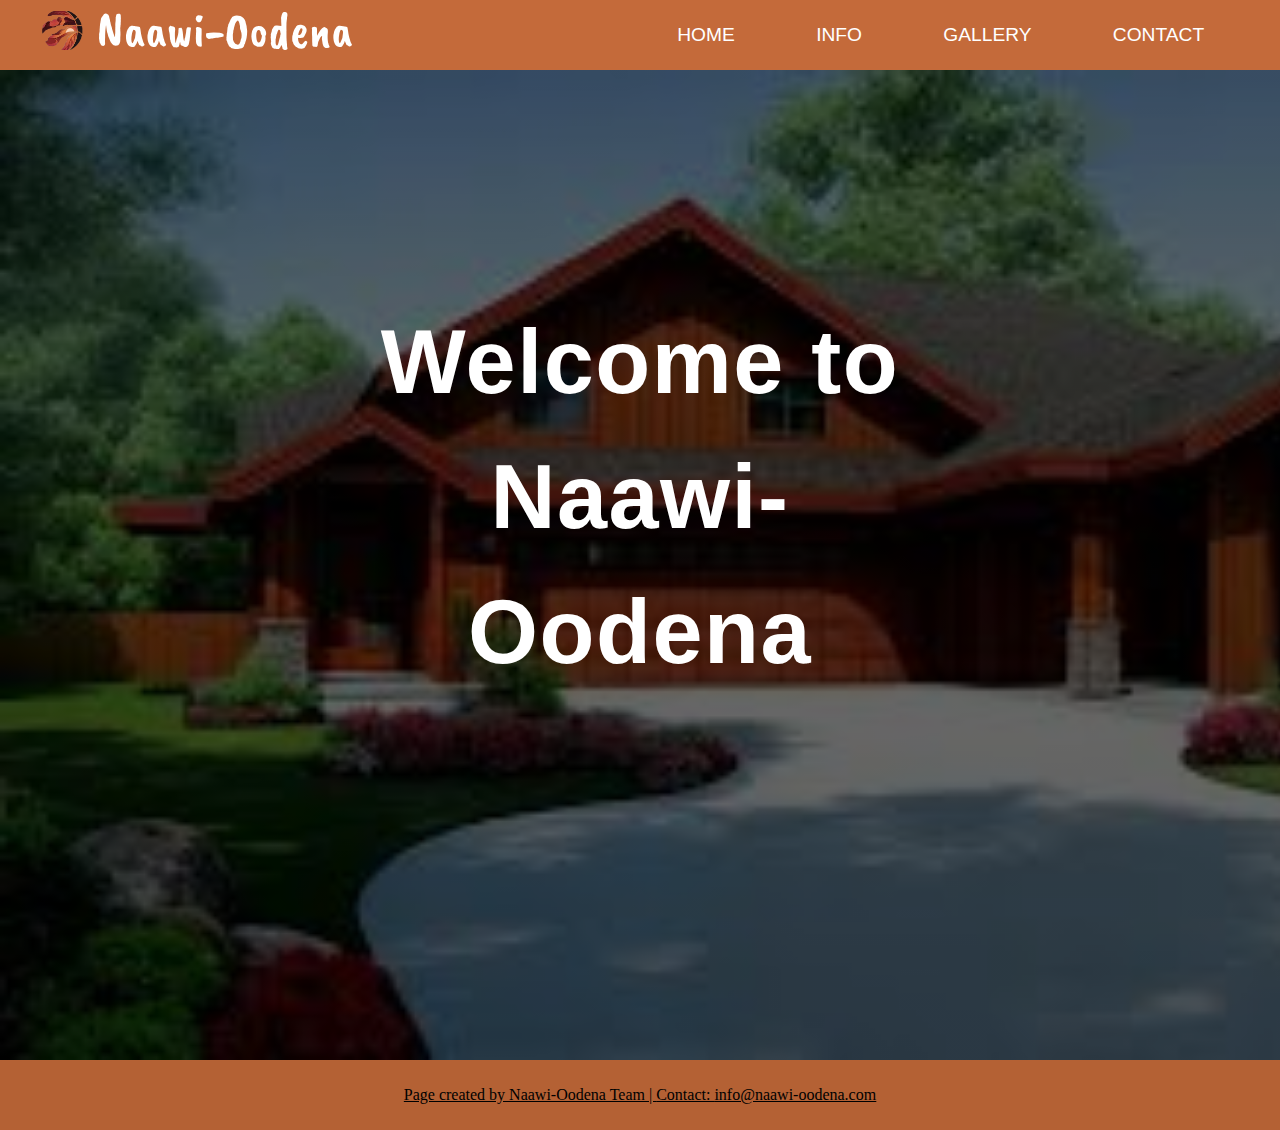
<file: index.html>
<!DOCTYPE html> <!-- Declares the document type and version of HTML -->
<html lang="en"> <!-- Root element, sets language to English -->
    <head> <!-- Head section containing meta and link tags -->
        <!-- Character encoding -->
        <meta charset="UTF-8"> <!-- Sets character encoding to UTF-8 -->
        <!-- Responsive viewport -->
        <meta name="viewport" content="width=device-width, initial-scale=1.0"> <!-- Ensures responsive design on all devices -->
        <!-- External stylesheet -->
        <link rel="stylesheet" href="style.css"> <!-- Links to external CSS file -->
        <!-- Page title -->
        <title>Home</title> <!-- Sets the page title -->
        <!-- Favicon -->
        <link rel="icon" href="logo.png" type="image/icon"> <!-- Sets the favicon for the page -->
        <!-- Inline styles -->
        <style>
            /* Navigation bar styling */
            nav {
                margin-bottom: 0px; /* Removes bottom margin from nav */
            }
            /* Main background styling */
            div {
                min-height: 110vh; /* Sets minimum height to 110% of viewport height */
                background-image:linear-gradient(rgba(0,0,0,0.60),rgba(0,0,0,0.60)) ,url("home.jpg"); /* Sets background image */
                background-size: cover; /* Ensures background covers the div */
                margin-top: 0px; /* Removes top margin */
            }
            /* Article heading styling */
            .article {
                width: 50%; /* Sets width to 50% */
                margin: auto; /* Centers horizontally */
                text-align: center; /* Centers text */
                transform: translateY(25vh); /* Moves down by 25% of viewport height */
                color: white; /* Sets text color to white */
                font-size: 90px; /* Sets font size */
                letter-spacing: 1.5px; /* Adds space between letters */
                font-weight: 600; /* Makes text bold */
                margin-bottom: 25px; /* Adds space below */
                line-height: 1.5; /* Sets line height */
            }
        </style>
    </head>
    <body> <!-- Body section containing visible content -->
        <!-- Navigation bar -->
        <nav>
            <h1>
                <!-- Logo images -->
                <img src="logo.png" alt="" style="width: 10%; height: 10%;"> <!-- First logo image -->
                <img src="default-monochrome-white.svg" alt="My website logo" style="width: 50%;"> <!-- Second logo image -->
            </h1>
            <ul>
                <!-- Navigation links -->
                <li><a href="index.html">HOME</a></li> <!-- Home link -->
                <li><a href="naawi.html">Info</a></li> <!-- Info link -->
                <li><a href="gallery.html">Gallery</a></li> <!-- Gallery link -->
                <li><a href="contact.html">Contact</a></li> <!-- Contact link -->
            </ul>
        </nav>
        <!-- Main content section with background image -->
        <div class="">
            <!-- Welcome heading -->
            <h1 class="article">Welcome to Naawi-Oodena</h1> <!-- Main welcome message -->
        </div>
        <!-- Footer section -->
        <footer>
            <p>
                Page created by Naawi-Oodena Team | <!-- Footer text -->
                Contact: <a href="mailto:info@naawi-oodena.com">info@naawi-oodena.com</a> <!-- Contact email link -->
            </p>
        </footer>
    </body>
</html>
</file>
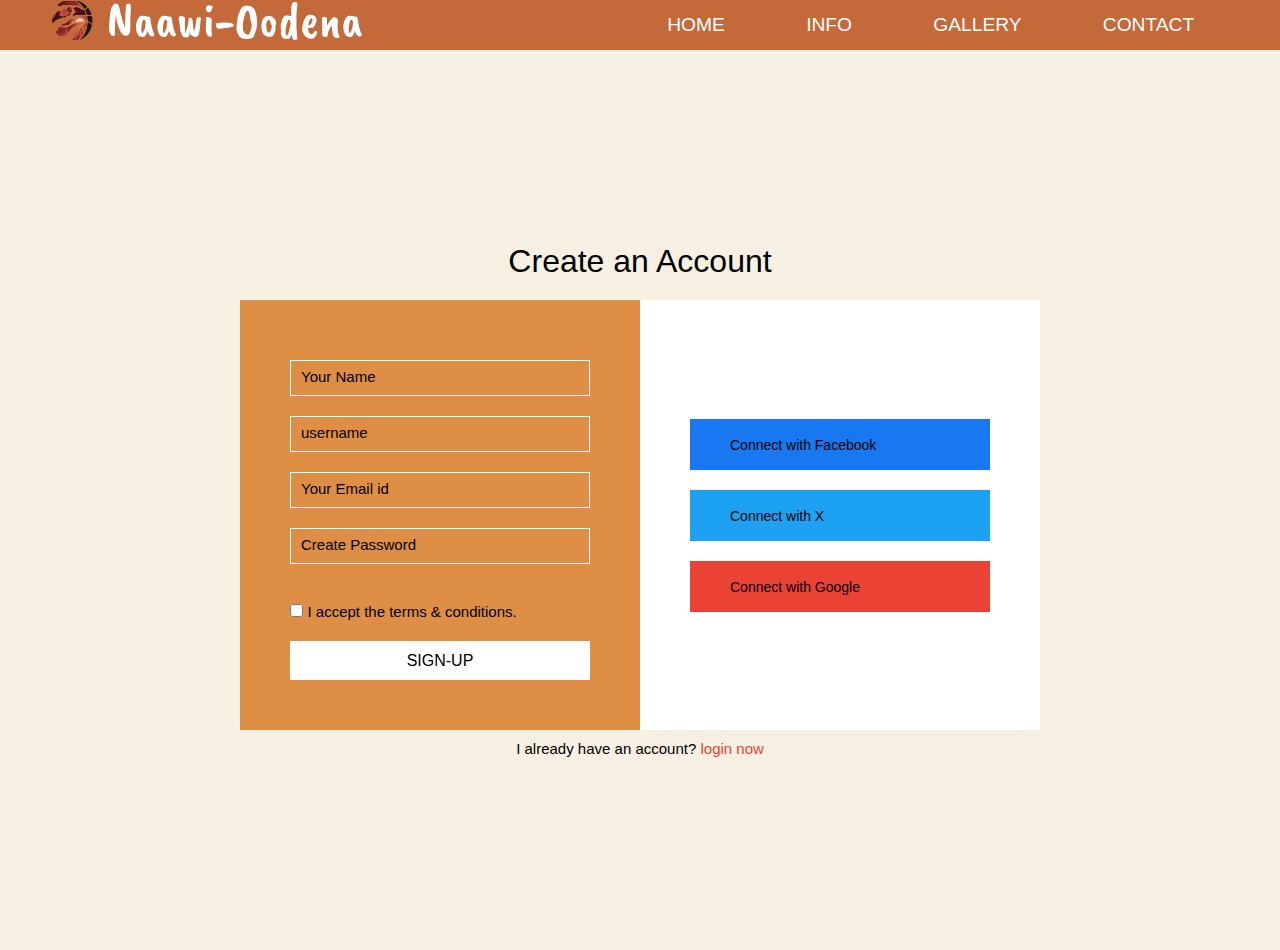
<file: contact.html>
<!DOCTYPE html> <!-- Declares the document type and version of HTML -->
<html lang="en"> <!-- Root element with language set to English -->
    <head>
        <meta charset="UTF-8"> <!-- Sets character encoding -->
        <meta name="viewport" content="width=device-width, initial-scale=1.0"> <!-- Responsive design for mobile -->
        <title>Contact Us</title> <!-- Title shown in browser tab -->
        <!-- Favicon -->
        <link rel="icon" href="logo.png" type="image/icon"> <!-- Sets the favicon for the page -->
        <link rel="stylesheet" href="style.css"> <!-- External CSS file -->
        <style>
            /* Reset default browser styles and set box-sizing */
            *{
                margin: 0;
                padding: 0;
                box-sizing: border-box;
            }
            /* Prevent scrolling on body */
            body{
                overflow: hidden;
            }
            /* Main container styling */
            .hero{
                width: 100%;
                min-height: 100vh;
                background-color: #F5F0E1; /* light warm cream */
                display: flex;
                align-items: center;
                justify-content: center;
                flex-direction: column;
            }
            /* Heading style */
            .hero h1{
                color: black;
                font-weight: 500;
                margin-bottom: 20px;
            }
            /* Signup box container */
            .signup-box{
                display: flex;
                align-items: center;
                flex-wrap: wrap;
                width: 90%;
                max-width: 800px;
                background: #fff;
            }
            /* Left side of signup box (form) */
            .left-box{
                padding: 50px;
                background: rgba(212, 108, 10, 0.76); /* orange overlay */
                flex-basis: 50%;
                flex-grow: 1;
                color: black;
            }
            /* Right side of signup box (social links) */
            .right-box{
                padding: 50px;
                flex-basis: 50%;
                flex-grow: 1;
            }
            /* Input fields styling */
            .input-box{
                width: 100%;
                padding: 10px;
                margin: 10px 0;
                border: 1px solid #fff;
                outline: none;
                color: black;
                font-size: 12px;
                background: transparent;
            }
            /* Placeholder text styling */
            ::placeholder{
                color: black;
                font-size: 15px;
            }
            /* Checkbox margin */
            input[type=checkbox]{
                margin-top: 30px;
            }
            /* Label styling in left box */
            .left-box label{
                font-size: 15px;
            }
            /* Signup button styling */
            .left-box button{
                width: 100%;
                background: #fff;
                padding: 10px;
                border: 0;
                outline: none;
                font-size: 16px;
                margin-top: 20px;
                cursor: pointer;
                transition: background 0.5s;
                display: flex;
                align-items: center;
                justify-content: center;
            }
            /* Button hover effect */
            .left-box button:hover{
                font-weight: 500;
                background: black;
                color: white;
            }
            /* Arrow span inside button, hidden by default */
            .left-box button span{
                display: inline-block;
                width: 0px;
                overflow: hidden;
                transition: width 0.5s;
            }
            /* Show arrow on hover */
            .left-box button:hover span{
                width: 30px;
            }
            /* Social link styling */
            .right-box a{
                display: block;
                width: 100%;
                margin: 20px 0;
                min-width: 250px;
                color: black;
                font-size: 14px;
                padding: 15px 30px;
                text-decoration: none;
            }
            /* Social icon styling */
            .right-box a i{
                font-size: 18px;
                margin-right: 10px;
            }
            /* Facebook link background */
            .fb-link{
                background: #1778f2;
            }
            /* Twitter/X link background */
            .tw-link{
                background: #1da1f2;
            }
            /* Google link background */
            .g-link{
                background: #ea4335;
            }
            /* Login message styling */
            .login-msg{
                color: black;
                margin-top: 10px;
                font-size: 15px;
            }
            /* Login link styling */
            .login-msg a{
                color: #ea4335;
                text-decoration: none;
            }
            /* Login link hover effect */
            .login-msg a:hover{
                text-decoration: underline;
            }
        </style>
    </head>
    <body>
    <nav>
        <!-- Logo images in navigation bar -->
        <h1>
            <img src="logo.png" alt="" style="width: 10%; height: 10%;">
            <img src="default-monochrome-white.svg" alt="My website logo" style="width: 50%;">
        </h1>
        <!-- Navigation links -->
        <ul>
            <li><a href="index.html">HOME</a></li>
            <li><a href="naawi.html">Info</a></li>
            <li><a href="gallery.html">Gallery</a></li>
            <li><a href="contact.html">Contact</a></li>
        </ul>
    </nav>
        <div class="hero">
            <!-- Main heading -->
            <h1>Create an Account</h1>
            <!-- Signup box with form and social links -->
            <div class="signup-box">
                <!-- Left: Signup form -->
                <div class="left-box">
                    <form>
                        <!-- Name input -->
                        <input type="text" placeholder="Your Name" required class="input-box">
                        <!-- Username input -->
                        <input type="text" placeholder="username" required class="input-box">
                        <!-- Email input -->
                        <input type="email" placeholder="Your Email id" required class="input-box">
                        <!-- Password input -->
                        <input type="password" placeholder="Create Password" required class="input-box">
                        <!-- Terms and conditions checkbox -->
                        <input type="checkbox" id="terms">
                        <label for="terms">I accept the terms & conditions.</label>
                        <!-- Signup button with arrow -->
                        <button type="submit">SIGN-UP <span>&#x27f6</span></button>
                    </form>
                </div>
                <!-- Right: Social media signup links -->
                <div class="right-box">
                    <a href="" class="fb-link"><i class="fa-brands fa-facebook"></i>Connect with Facebook</a>
                    <a href="" class="tw-link"><i class="fa-brands fa-square-x-twitter"></i>Connect with X</a>
                    <a href="" class="g-link"><i class="fa-brands fa-google"></i>Connect with Google</a>
                </div>
            </div>
            <!-- Login message for existing users -->
            <p class="login-msg">I already have an account? <a href="">login now</a></p>
        </div>
    </body>
</html>
</file>
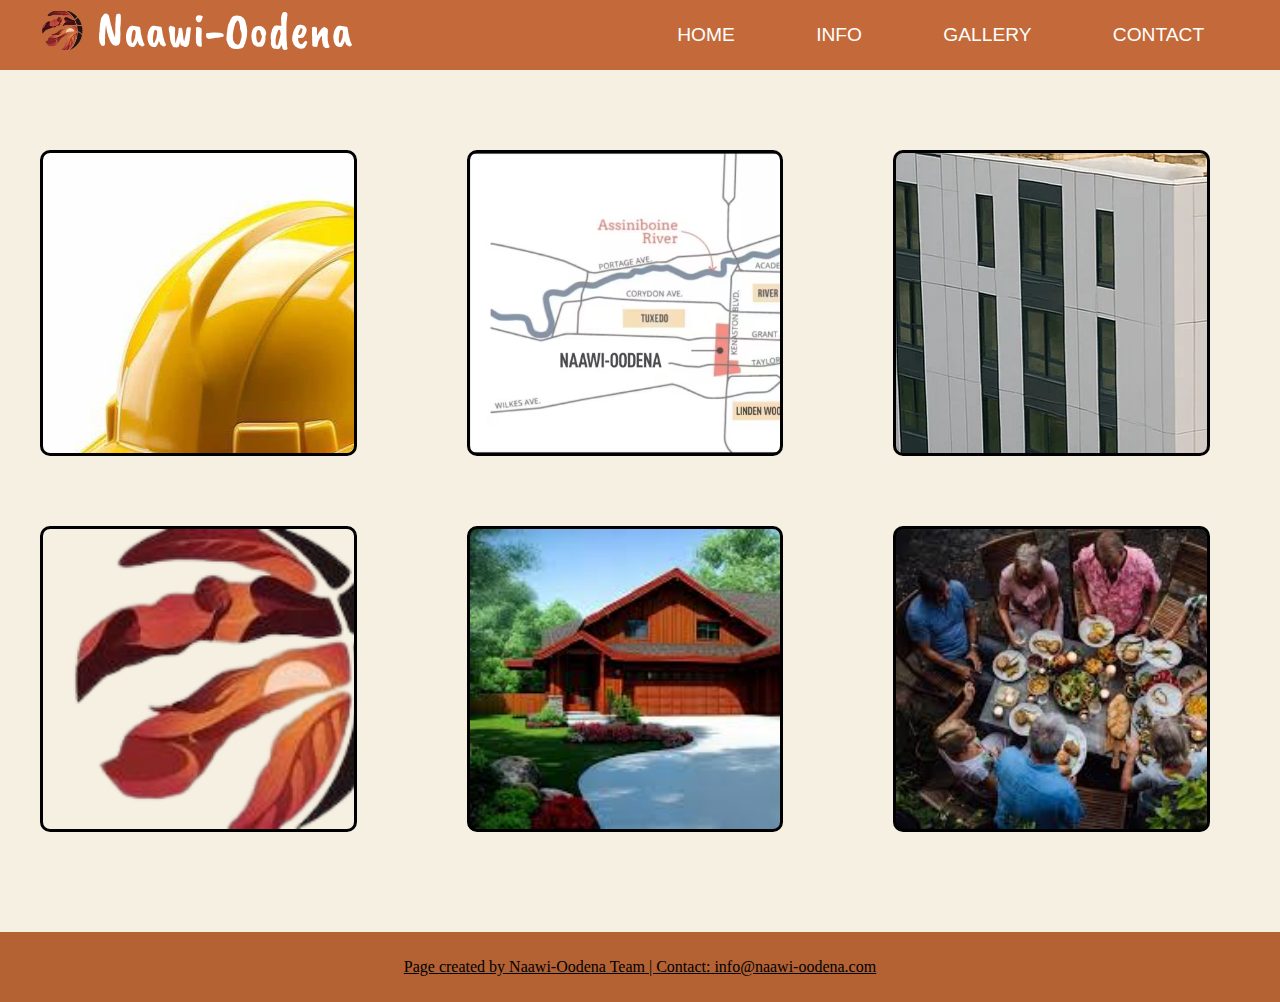
<file: gallery.html>
<!DOCTYPE html> <!-- Document type declaration -->
<html lang="en"> <!-- Start of HTML document with language set to English -->
    <head> <!-- Head section starts -->
        <meta charset="UTF-8"> <!-- Character encoding -->
        <meta name="viewport" content="width=device-width, initial-scale=1.0"> <!-- Responsive design meta -->
        <link rel="stylesheet" href="style.css"> <!-- External CSS file -->
        <title>Gallery</title> <!-- Page title -->
        <!-- Favicon -->
        <link rel="icon" href="logo.png" type="image/icon"> <!-- Sets the favicon for the page -->
        <style>
            /* Card A styles */
            /* Card A styles */
            .a {
                position: relative; /* For absolute children */
                width: 400px;
                height: 300px;
                background-image: url(home.jpg); /* Background image */
                background-repeat: no-repeat;
                background-size: cover;
                transition: all 0.6s cubic-bezier(0.23, 1, 0.320, 1); /* Smooth transition */
                margin-left: 40px;
                margin-right: 70px;
                margin-bottom: 70px;
                border: solid;
                border-radius: 10px;
            }
            .a__content {
                position: absolute; /* Center content */
                top: 50%;
                left: 50%;
                transform: translate(-50%, -50%) rotate(-45deg); /* Initial rotation */
                width: 100%;
                height: 100%;
                padding: 20px;
                box-sizing: border-box;
                background-color: #fff;
                opacity: 0; /* Hidden by default */
                transition: all 0.6s cubic-bezier(0.23, 1, 0.320, 1); /* Smooth transition */
            }
            .a:hover .a__content {
                transform: translate(-50%, -50%) rotate(0deg); /* Rotate to normal on hover */
                opacity: 1; /* Show content on hover */
            }
            .a__title {
                margin: 0;
                font-size: 24px;
                color: #333;
                font-weight: 700;
            }
            .a__description {
                margin: 10px 0 0;
                font-size: 14px;
                color: #777;
                line-height: 1.4;
            }
            .a:hover {
                transform: rotate(-3deg) scale(1.1); /* Card tilt and scale on hover */
                box-shadow: 0 10px 20px rgba(0, 0, 0, 0.2); /* Shadow effect */
            }
            /* Card B styles */
            .b {
                position: relative; /* For absolute children */
                width: 400px;
                height: 300px;
                background-image: url(download\ \(2\).jpg); /* Background image */
                background-repeat: no-repeat;
                background-size: cover;
                transition: all 0.6s cubic-bezier(0.23, 1, 0.320, 1); /* Smooth transition */
                margin-left: 40px;
                margin-right: 70px;
                margin-bottom: 70px;
                border: solid;
                border-radius: 10px;
            }
            .b__content {
                position: absolute; /* Center content */
                top: 50%;
                left: 50%;
                transform: translate(-50%, -50%) rotate(-45deg); /* Initial rotation */
                width: 100%;
                height: 100%;
                padding: 20px;
                box-sizing: border-box;
                background-color: #fff;
                opacity: 0; /* Hidden by default */
                transition: all 0.6s cubic-bezier(0.23, 1, 0.320, 1); /* Smooth transition */
            }
            .b:hover .b__content {
                transform: translate(-50%, -50%) rotate(0deg); /* Rotate to normal on hover */
                opacity: 1; /* Show content on hover */
            }
            .b__title {
                margin: 0;
                font-size: 24px;
                color: #333;
                font-weight: 700;
            }
            .b__description {
                margin: 10px 0 0;
                font-size: 14px;
                color: #777;
                line-height: 1.4;
            }
            .b:hover {
                transform: rotate(-3deg) scale(1.1); /* Card tilt and scale on hover */
                box-shadow: 0 10px 20px rgba(0, 0, 0, 0.2); /* Shadow effect */
            }
            /* Card C styles */
            .c {
                position: relative; /* For absolute children */
                width: 400px;
                height: 300px;
                background-image: url(logo.png); /* Background image */
                background-repeat: no-repeat;
                background-size: cover;
                transition: all 0.6s cubic-bezier(0.23, 1, 0.320, 1); /* Smooth transition */
                margin-left: 40px;
                margin-right: 70px;
                margin-bottom: 70px;
                border: solid;
                border-radius: 10px;
            }
            .c__content {
                position: absolute; /* Center content */
                top: 50%;
                left: 50%;
                transform: translate(-50%, -50%) rotate(-45deg); /* Initial rotation */
                width: 100%;
                height: 100%;
                padding: 20px;
                box-sizing: border-box;
                background-color: #fff;
                opacity: 0; /* Hidden by default */
                transition: all 0.6s cubic-bezier(0.23, 1, 0.320, 1); /* Smooth transition */
            }
            .c:hover .c__content {
                transform: translate(-50%, -50%) rotate(0deg); /* Rotate to normal on hover */
                opacity: 1; /* Show content on hover */
            }
            .c__title {
                margin: 0;
                font-size: 24px;
                color: #333;
                font-weight: 700;
            }
            .c__description {
                margin: 10px 0 0;
                font-size: 14px;
                color: #777;
                line-height: 1.4;
            }
            .c:hover {
                transform: rotate(-3deg) scale(1.1); /* Card tilt and scale on hover */
                box-shadow: 0 10px 20px rgba(0, 0, 0, 0.2); /* Shadow effect */
            }
            /* Card CA styles */
            .ca {
                position: relative; /* For absolute children */
                width: 400px;
                height: 300px;
                background-image: url(assets_task_01jvr87ysqeyja5r6ehd75a2rs_1747791991_img_0.webp); /* Background image */
                transition: all 0.6s cubic-bezier(0.23, 1, 0.320, 1); /* Smooth transition */
                margin-left: 40px;
                margin-right: 70px;
                margin-bottom: 70px;
                border: solid;
                border-radius: 10px;
            }
            .ca__content {
                position: absolute; /* Center content */
                top: 50%;
                left: 50%;
                transform: translate(-50%, -50%) rotate(-45deg); /* Initial rotation */
                width: 100%;
                height: 100%;
                padding: 20px;
                box-sizing: border-box;
                background-color: #fff;
                opacity: 0; /* Hidden by default */
                transition: all 0.6s cubic-bezier(0.23, 1, 0.320, 1); /* Smooth transition */
            }
            .ca:hover .ca__content {
                transform: translate(-50%, -50%) rotate(0deg); /* Rotate to normal on hover */
                opacity: 1; /* Show content on hover */
            }
            .ca__title {
                margin: 0;
                font-size: 24px;
                color: #333;
                font-weight: 700;
            }
            .ca__description {
                margin: 10px 0 0;
                font-size: 14px;
                color: #777;
                line-height: 1.4;
            }
            .ca:hover {
                transform: rotate(-3deg) scale(1.1); /* Card tilt and scale on hover */
                box-shadow: 0 10px 20px rgba(0, 0, 0, 0.2); /* Shadow effect */
            }
            /* Card CAR styles */
            .car {
                position: relative; /* For absolute children */
                width: 400px;
                height: 300px;
                background-image: url( "naawi-oodena-locator-map.avif"); /* Background image */
                background-repeat: no-repeat;
                background-size: cover;
                transition: all 0.6s cubic-bezier(0.23, 1, 0.320, 1); /* Smooth transition */
                margin-left: 40px;
                margin-right: 70px;
                border: solid;
                border-radius: 10px;
            }
            .car__content {
                position: absolute; /* Center content */
                top: 50%;
                left: 50%;
                transform: translate(-50%, -50%) rotate(-45deg); /* Initial rotation */
                width: 100%;
                height: 100%;
                padding: 20px;
                box-sizing: border-box;
                background-color: #fff;
                opacity: 0; /* Hidden by default */
                transition: all 0.6s cubic-bezier(0.23, 1, 0.320, 1); /* Smooth transition */
            }
            .car:hover .car__content {
                transform: translate(-50%, -50%) rotate(0deg); /* Rotate to normal on hover */
                opacity: 1; /* Show content on hover */
            }
            .car__title {
                margin: 0;
                font-size: 24px;
                color: #333;
                font-weight: 700;
            }
            .car__description {
                margin: 10px 0 0;
                font-size: 14px;
                color: #777;
                line-height: 1.4;
            }
            .car:hover {
                transform: rotate(-3deg) scale(1.1); /* Card tilt and scale on hover */
                box-shadow: 0 10px 20px rgba(0, 0, 0, 0.2); /* Shadow effect */
            }
            /* Card CARD styles */
            .card {
                position: relative; /* For absolute children */
                width: 400px;
                height: 300px;
                background-image: url(Build.jfif); /* Background image */
                transition: all 0.6s cubic-bezier(0.23, 1, 0.320, 1); /* Smooth transition */
                margin-left: 40px;
                margin-right: 70px;
                margin-bottom: 70px;
                border: solid;
                border-radius: 10px;
            }
            .card:hover {
                transform: rotate(-3deg) scale(1.1); /* Card tilt and scale on hover */
                box-shadow: 0 10px 20px rgba(0, 0, 0, 0.2); /* Shadow effect */
            }
            .card__content {
                position: absolute; /* Center content */
                top: 50%;
                left: 50%;
                transform: translate(-50%, -50%) rotate(-45deg); /* Initial rotation */
                width: 100%;
                height: 100%;
                padding: 20px;
                box-sizing: border-box;
                background-color: #fff;
                opacity: 0; /* Hidden by default */
                transition: all 0.6s cubic-bezier(0.23, 1, 0.320, 1); /* Smooth transition */
            }
            .card:hover .card__content {
                transform: translate(-50%, -50%) rotate(0deg); /* Rotate to normal on hover */
                opacity: 1; /* Show content on hover */
            }
            .card__title {
                margin: 0;
                font-size: 24px;
                color: #333;
                font-weight: 700;
            }
            .card__description {
                margin: 10px 0 0;
                font-size: 14px;
                color: #777;
                line-height: 1.4;
            }
            nav {
                margin-bottom: 80px; /* Space below nav */
            }
            footer {
                margin-top: 30px; /* Space above footer */
            }
            .gallery {
                display: flex; /* Flexbox for gallery */
                flex-direction: row; /* Row direction */
            }
        </style>
    </head>
    <body> <!-- Body starts -->
        <nav> <!-- Navigation bar -->
            <h1>
                <img src="logo.png" alt="" style="width: 10%; height: 10%;"> <!-- Logo image -->
                <img src="default-monochrome-white.svg" alt="My website logo" style="width: 50%;"> <!-- Secondary logo -->
            </h1>
            <ul>
                <li><a href="index.html">HOME</a></li> <!-- Home link -->
                <li><a href="naawi.html">Info</a></li> <!-- Info link -->
                <li><a href="gallery.html">Gallery</a></li> <!-- Gallery link -->
                <li><a href="contact.html">Contact</a></li> <!-- Contact link -->
            </ul>
        </nav>
        <main class="gallery"> <!-- First gallery row -->
            <!-- Card 1: Workers -->
            <div class="card">
                <div class="card__content">
                    <p class="card__title">Workers</p>
                    <p class="card__description">
                        Image of the Naawi-Oodena team in action, showcasing their dedication to the community and the environment. The team collaborates on various projects, from land stewardship to organizing community events, all while fostering a spirit of unity and respect for Indigenous traditions. Their ongoing efforts highlight the importance of teamwork, cultural preservation, and sustainable development within Naawi-Oodena.
                    </p>
                </div>
            </div>
            <!-- Card 2: Plan -->
            <div class="car">
                <div class="car__content">
                    <p class="car__title">Plan</p>
                    <p class="car__description">
                        The plan for building Naawi-Oodena centers on creating a vibrant, inclusive community that honors Indigenous heritage while embracing modern sustainability practices. The development aims to provide affordable housing, community spaces, and green areas, all designed in consultation with Indigenous leaders and local residents. Emphasis is placed on environmental stewardship, cultural preservation, and fostering a sense of belonging for all who live and work in Naawi-Oodena.
                    </p>
                </div>
            </div>
            <!-- Card 3: Buildings -->
            <div class="ca">
                <div class="ca__content">
                    <p class="ca__title">Buildings</p>
                    <p class="ca__description">
                        The buildings in Naawi-Oodena are designed with a strong focus on sustainability, community, and cultural respect. Unlike typical apartment complexes, these buildings incorporate eco-friendly materials, energy-efficient systems, and green spaces that promote environmental stewardship. The architecture reflects Indigenous values, fostering a sense of belonging and connection among residents.
                    </p>
                </div>
            </div>
        </main>
        <main class="gallery"> <!-- Second gallery row -->
            <!-- Card 4: Logo -->
            <div class="c">
                <div class="c__content">
                    <p class="c__title">logo</p>
                    <p class="c__description">
                        The logo image symbolizes unity, growth, and the deep connection between people and the land. Its design incorporates elements that reflect Indigenous heritage and values, emphasizing community, respect for nature, and a shared vision for a sustainable future. The logo serves as a visual representation of Naawi-Oodena’s commitment to honoring tradition while fostering progress and inclusivity.
                    </p>
                </div>
            </div>
            <!-- Card 5: House Example -->
            <div class="a">
                <div class="a__content">
                    <p class="a__title">House Example</p>
                    <p class="a__description">
                        Our homes are built to be stronger and more resilient than typical houses, using high-quality, durable materials that withstand harsh weather and changing climates. We prioritize energy efficiency, advanced insulation, and sustainable construction methods, ensuring long-lasting comfort and lower utility costs. Each home is thoughtfully designed to reflect community values, promote safety, and provide a healthier living environment for families. This commitment to excellence makes our homes a superior choice for lasting value and peace of mind.
                    </p>
                </div>
            </div>
            <!-- Card 6: Advantages -->
            <div class="b">
                <div class="b__content">
                    <p class="b__title">Advantages</p>
                    <p class="b__description">
                        Choosing us means partnering with a team dedicated to quality, integrity, and community. We stand out from others by prioritizing sustainable building practices, deep respect for Indigenous traditions, and a genuine commitment to the well-being of our residents. Our approach combines environmental responsibility and cultural sensitivity, ensuring every project not only meets but exceeds expectations. By selecting us, you invest in a future-focused, inclusive community where every detail is crafted with care and purpose.
                    </p>
                </div>
            </div>
        </main>
        <footer> <!-- Footer section -->
            <p>
                Page created by Naawi-Oodena Team | Contact: <a href="mailto:info@naawi-oodena.com">info@naawi-oodena.com</a>
            </p>
        </footer>
    </body>
</html>
</file>
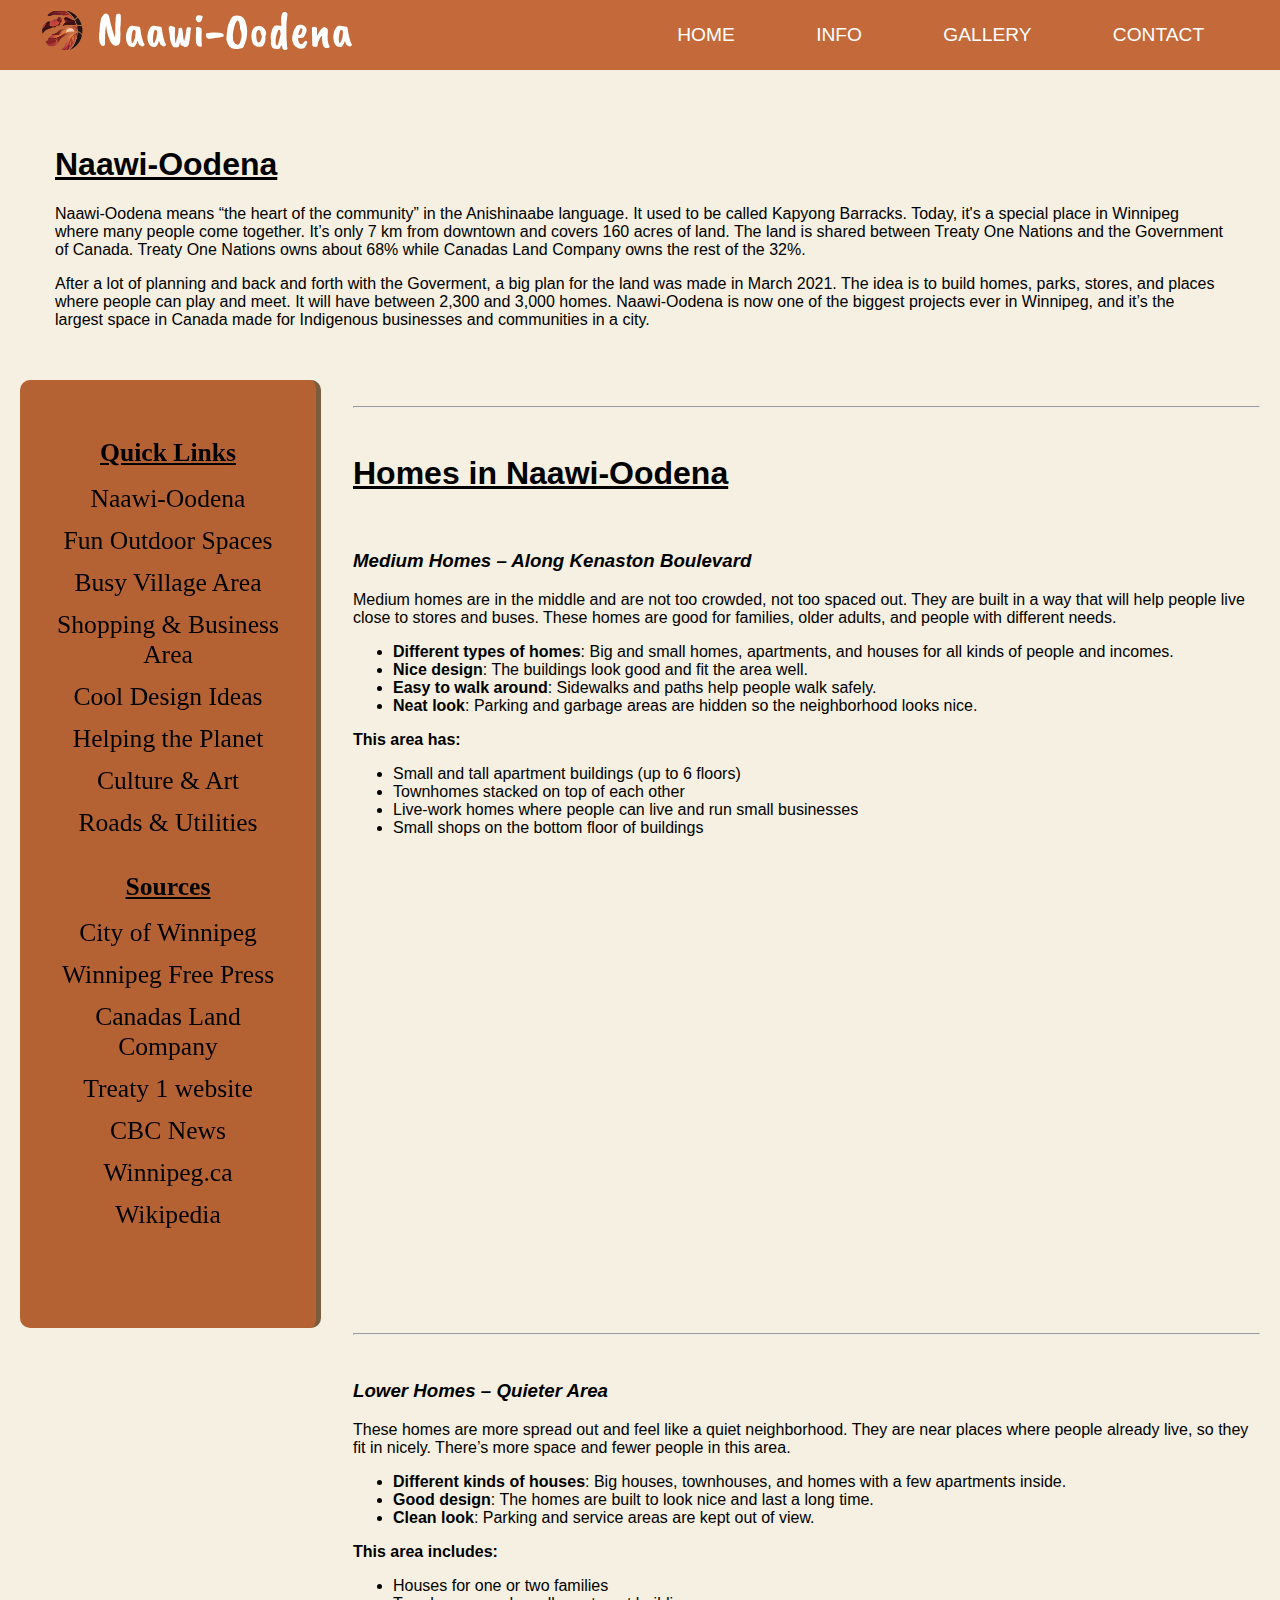
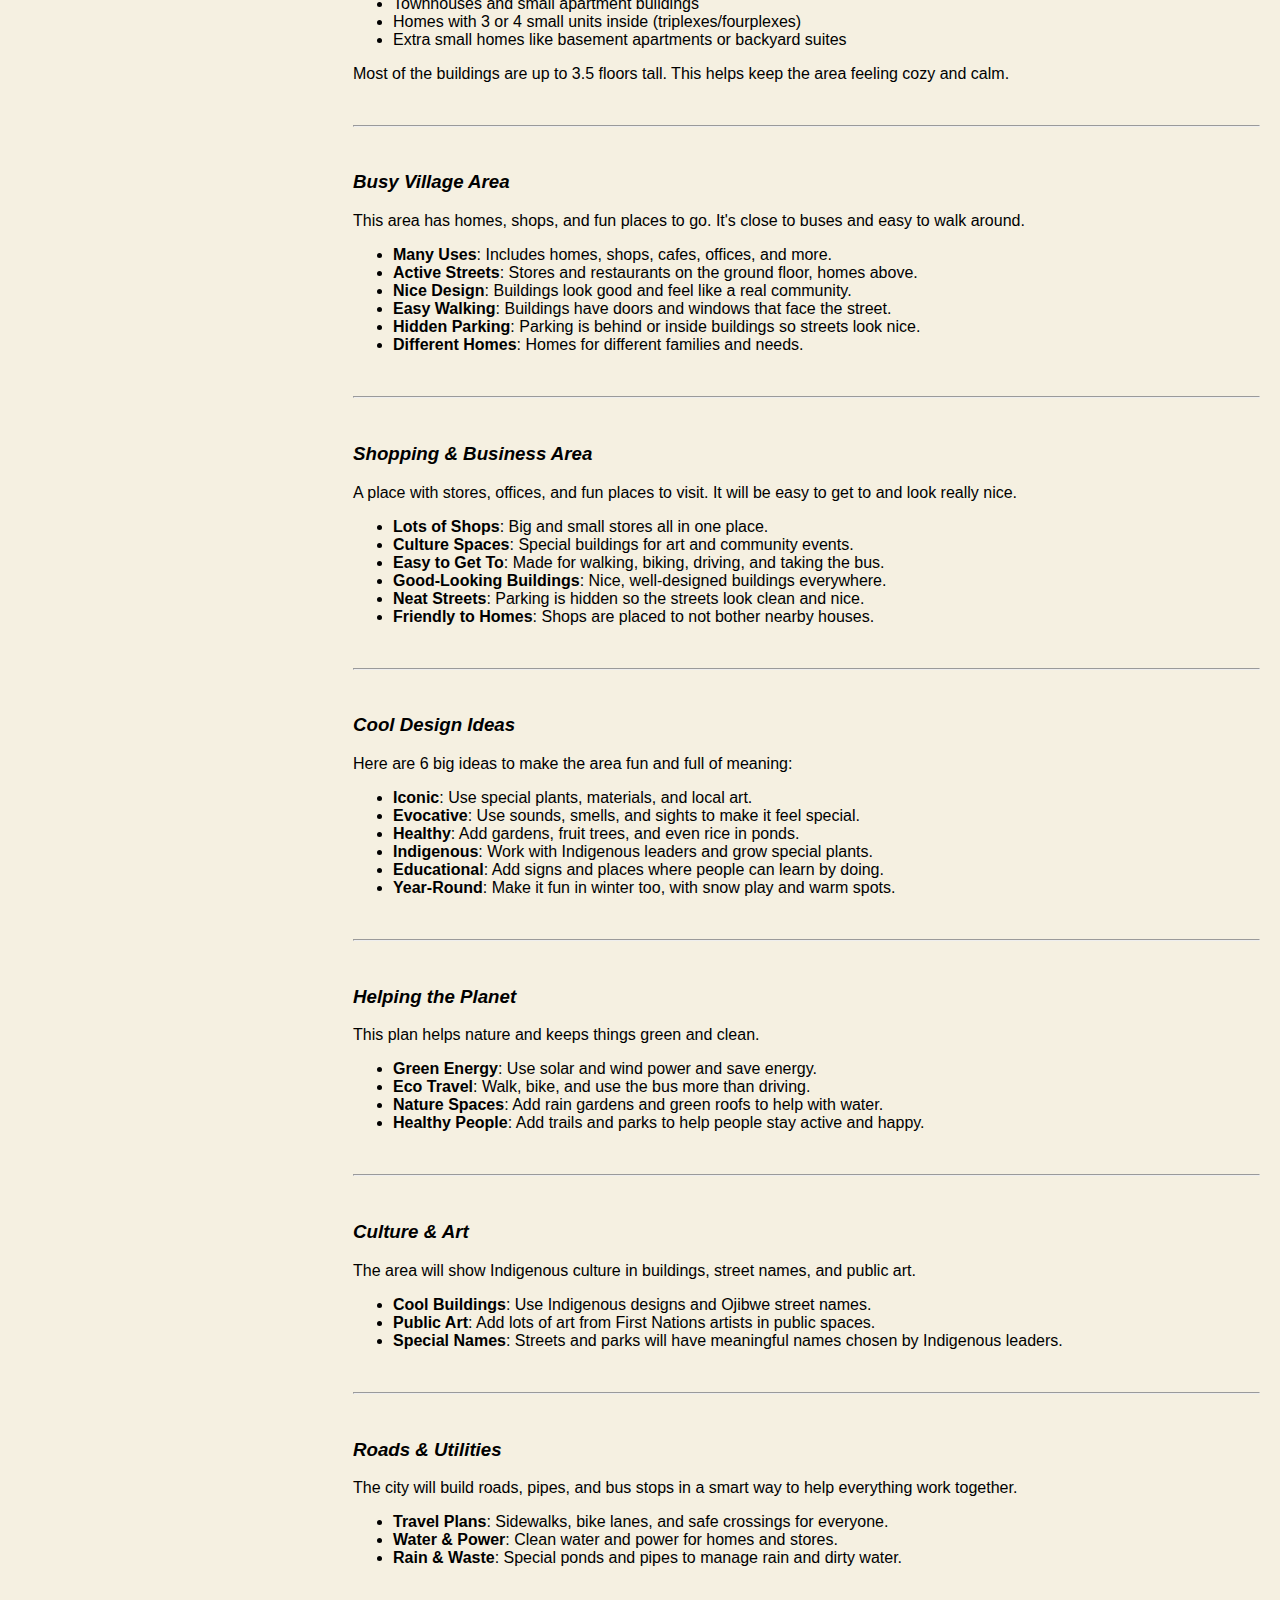
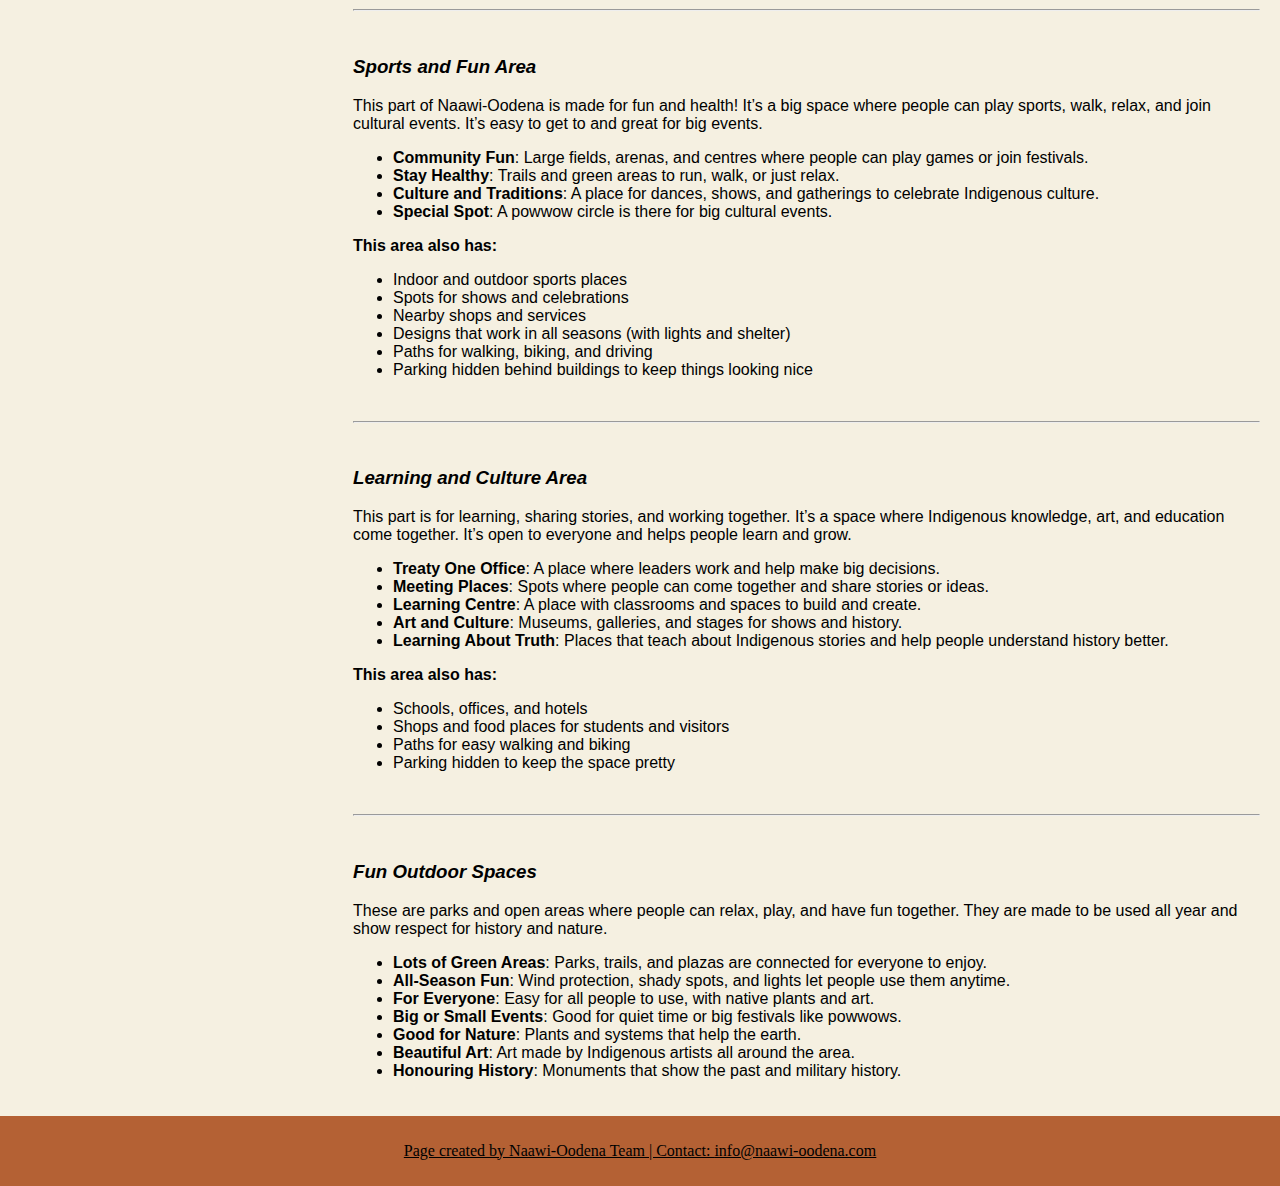
<file: naawi.html>
<!--
Color Scheme:
- #F5F0E1: Light warm cream, used as the main background color for a soft, welcoming feel.
- #b46134: Light brown, used for the sidebar background to create warmth and highlight navigation.
- #7A5C3E: Darker brown, used for the sidebar border to add contrast and definition.
- Black: Used for most text and headings for clear readability.
- White: Used for hover states on sidebar links for contrast and emphasis.

Typography:
- Main font for sidebar links and headings: Georgia, 'Times New Roman', Times, serif. This serif font gives a formal, traditional, and trustworthy appearance, suitable for cultural and community-focused content.
- Default font for other text: Inherits browser default (typically sans-serif), ensuring readability and a clean look.
- Font sizes: Headings and sidebar links use larger font sizes (1.6rem) for emphasis, while body text uses medium size for comfortable reading.
-->
<!DOCTYPE html> <!-- Declares the document type as HTML5 -->
<html lang="en"> <!-- Start of HTML document, language set to English -->
    <head> <!-- Head section: metadata and styles -->
        <meta charset="UTF-8"> <!-- Character encoding -->
        <meta name="viewport" content="width=device-width, initial-scale=1.0"> <!-- Responsive design -->
        <title>Naawi-Oodena</title> <!-- Page title -->
        <!-- Favicon -->
        <link rel="icon" href="logo.png" type="image/icon"> <!-- Sets the favicon for the page -->
        <link rel="stylesheet" href="style.css"> <!-- External CSS file -->
        <style>        
            /* === Page Wrapper === */
            .page-layout {
                padding: 20px; /* Space inside the wrapper */
                background-color: #F5F0E1; /* light warm cream */
            }

            /* === Main Info === */
            #main-info {
                display: block; /* Block display */
                font-size: medium; /* Medium font size */
                padding: 25px; /* Padding inside */
                margin: 10px; /* Margin outside */
                color: black; /* Text color */
            }

            /* === Main Container === */
            .page-layout main {
                display: flex; /* Flexbox layout */
                align-items: flex-start; /* Align items at the top */
                margin-top: 10px; /* Top margin */
            }

            /* === Sidebar === */
            .sidebar {
                background-color: #b46134; /* light brown */
                padding: 1.5rem; /* Padding inside */
                border-right: 5px solid #7A5C3E; /* Right border */
                border-radius: 10px; /* Rounded corners */
                position: sticky; /* Sticks to top on scroll */
                top: 0; /* Stick to top */
                width: 20%; /* Sidebar width */
                height: calc(100vh - 0px); /* Full viewport height */
                align-self: flex-start; /* Align at start */
                overflow-y: auto; /* Scroll if needed */
                z-index: 10; /* Layer order */
            }

            .sidebar h4 {
                font-size: 1.6rem; /* Heading size */
                color: black; /* Heading color */
                font-family: Georgia, 'Times New Roman', Times, serif; /* Font */
                text-align: center; /* Centered text */
                text-decoration: underline; /* Underline */
                margin-bottom: 1rem; /* Space below */
            }

            .sidebar ul {
                list-style: none; /* No bullets */
                padding: 0; /* No padding */
            }

            .sidebar li {
                margin-bottom: 0.75rem; /* Space between items */
            }

            .sidebar a {
                text-decoration: none; /* No underline */
                color: black; /* Link color */
                font-family: Georgia, 'Times New Roman', Times, serif; /* Font */
                font-size: 1.6rem; /* Font size */
                display: block; /* Block display */
                text-align: center; /* Centered text */
            }
            .sidebar a:hover{
                text-decoration: underline; /* Underline on hover */
                color: white; /* White on hover */
            }
            /* === Main Content Area === */
            .everything {
                flex: 1; /* Take remaining space */
                margin-left: 2rem; /* Space from sidebar */
            }
        </style>
    </head>
    <body> <!-- Start of body content -->
     <nav> <!-- Navigation bar -->
        <h1> 
            <img src="logo.png" alt="" style="width: 10%; height: 10%;"> <!-- First logo image -->
            <img src="default-monochrome-white.svg" alt="My website logo" style="width: 50%;"> <!-- Second logo image -->
        </h1>
        <ul> <!-- Navigation links -->
            <li><a href="index.html">HOME</a></li> <!-- Home link -->
            <li><a href="naawi.html">Info</a></li> <!-- Info link -->
            <li><a href="gallery.html">Gallery</a></li> <!-- Gallery link -->
            <li><a href="contact.html">Contact</a></li> <!-- Contact link -->
        </ul>
    </nav>
        <div class="page-layout"> <!-- Main page wrapper -->
            <div id="main-info"> <!-- Main info section -->
                <h1 style="color: black;">
                    <b>
                        <u>Naawi-Oodena</u> <!-- Underlined title -->
                    </b>
                </h1>
                <p>
                    <!-- Description of Naawi-Oodena -->
                    Naawi-Oodena means “the heart of the community” in the Anishinaabe language. It used to be called Kapyong Barracks. Today, it's a special place in Winnipeg where many people come together. It’s only 7 km from downtown and covers 160 acres of land. The land is shared between Treaty One Nations and the Government of Canada. Treaty One Nations owns about 68% while Canadas Land Company owns the rest of the 32%.
                </p>
                <p>
                    <!-- More info about the project -->
                    After a lot of planning and back and forth with the Goverment, a big plan for the land was made in March 2021. The idea is to build homes, parks, stores, and places where people can play and meet. It will have between 2,300 and 3,000 homes. Naawi-Oodena is now one of the biggest projects ever in Winnipeg, and it’s the largest space in Canada made for Indigenous businesses and communities in a city.
                </p>
            </div>
            <main> <!-- Main content area with sidebar and main section -->
                <aside class="sidebar"> <!-- Sidebar with quick links and sources -->
                    <h4>Quick Links</h4>
                    <ul>
                        <li><a href="https://www.google.ca/maps/place/Naawi-Oodena,+Winnipeg,+MB/@49.8541241,-97.2271292,15z/data=!3m1!4b1!4m10!1m2!2m1!1sKapyong+Barracks!3m6!1s0x52ea74eab82e68cb:0x4ffc4bf8a3a9cf2f!8m2!3d49.850994!4d-97.210493!15sChBLYXB5b25nIEJhcnJhY2tzkgELcmVzZXJ2YXRpb26qAU4QASoUIhBrYXB5b25nIGJhcnJhY2tzKAAyHhABIhpb7ss5zC1OIVbBsg4CHBrpA6ZAxATEFUj77DIUEAIiEGthcHlvbmcgYmFycmFja3PgAQA!16s%2Fg%2F11sd8qp76y?entry=ttu&g_ep=EgoyMDI1MDUxNS4wIKXMDSoJLDEwMjExNDU1SAFQAw%3D%3D" target="_blank">Naawi-Oodena</a></li> <!-- Google Maps link -->
                        <li><a href="#community-spaces">Fun Outdoor Spaces</a></li> <!-- Internal link -->
                        <li><a href="#mixed-use-village">Busy Village Area</a></li>
                        <li><a href="#commercial-mixed-use">Shopping & Business Area</a></li>
                        <li><a href="#community-design-highlights">Cool Design Ideas</a></li>
                        <li><a href="#sustainability-innovation">Helping the Planet</a></li>
                        <li><a href="#cultural-identity">Culture & Art</a></li>
                        <li><a href="#infrastructure-connectivity">Roads & Utilities</a></li>
                    </ul>
                    <h4>Sources</h4>
                    <ul>
                        <li><a href="https://www.winnipeg.ca/ppd/planning/naawi-oodena.stm">City of Winnipeg</a></li> <!-- Source links -->
                        <li><a href="https://www.winnipegfreepress.com/local/2021/03/25/naawi-oodena-development-to-be-a-first-of-its-kind-in-canada">Winnipeg Free Press</a></li>
                        <li><a href="https://www.clc-sic.ca/real-estate/naawi-oodena">Canadas Land Company</a></li>
                        <li><a href="https://treaty1.ca/naawi-oodena/">Treaty 1 website</a></li>
                        <li><a href="https://www.cbc.ca/news/canada/manitoba/naawi-oodena-repatriation-winnipeg-largest-urban-reserve-1.6691359">CBC News</a></li>
                        <li><a href="https://www.winnipeg.ca/fr/node/33410">Winnipeg.ca</a></li>
                        <li><a href="https://en.wikipedia.org/wiki/Naawi-Oodena">Wikipedia</a></li>
                </aside>
                <div class="everything"> <!-- Main content area -->
                    <section class="section-homes"> <!-- Section for homes -->
                        <br> <!-- Line break -->
                        <hr> <!-- Horizontal rule -->
                        <br>
                        <article id="home-areas"> <!-- Article about home areas -->
                            <div id="homes-title">
                                <h1>
                                    <b>
                                        <u>Homes in Naawi-Oodena</u> <!-- Underlined section title -->
                                    </b>
                                </h1>
                            </div>
                            <br>
                            <div id="medium-homes"> <!-- Medium homes info -->
                                <h3>
                                    <i>Medium Homes – Along Kenaston Boulevard</i>
                                </h3>
                                <p>
                                    <!-- Description of medium homes -->
                                    Medium homes are in the middle and are not too crowded, not too spaced out. They are built in a way that will help people live close to stores and buses. These homes are good for families, older adults, and people with different needs.
                                </p>
                                <ul>
                                    <li><b>Different types of homes</b>: Big and small homes, apartments, and houses for all kinds of people and incomes.</li>
                                    <li><b>Nice design</b>: The buildings look good and fit the area well.</li>
                                    <li><b>Easy to walk around</b>: Sidewalks and paths help people walk safely.</li>
                                    <li><b>Neat look</b>: Parking and garbage areas are hidden so the neighborhood looks nice.</li>
                                </ul>
                                <p><b>This area has:</b></p>
                                <ul>
                                    <li>Small and tall apartment buildings (up to 6 floors)</li>
                                    <li>Townhomes stacked on top of each other</li>
                                    <li>Live-work homes where people can live and run small businesses</li>
                                    <li>Small shops on the bottom floor of buildings</li>
                                </ul>
                                <iframe src="https://www.google.com/maps/embed?pb=!1m18!1m12!1m3!1d10289.516188432872!2d-97.22712918386398!3d49.854124052038536!2m3!1f0!2f0!3f0!3m2!1i1024!2i768!4f13.1!3m3!1m2!1s0x52ea74eab82e68cb%3A0x4ffc4bf8a3a9cf2f!2sNaawi-Oodena%2C%20Winnipeg%2C%20MB!5e0!3m2!1sen!2sca!4v1747794475764!5m2!1sen!2sca" width="900" height="450" style="border:0;" allowfullscreen="" loading="lazy" referrerpolicy="no-referrer-when-downgrade"></iframe> <!-- Embedded Google Map -->
                            </div>


                            <br>
                            <hr>
                            <br>
                            <div id="low-homes"> <!-- Lower homes info -->
                                <h3>
                                    <i>Lower Homes – Quieter Area</i>
                                </h3>
                                <p>
                                    <!-- Description of lower homes -->
                                    These homes are more spread out and feel like a quiet neighborhood. They are near places where people already live, so they fit in nicely. There’s more space and fewer people in this area.
                                </p>
                                <ul>
                                    <li><b>Different kinds of houses</b>: Big houses, townhouses, and homes with a few apartments inside.</li>
                                    <li><b>Good design</b>: The homes are built to look nice and last a long time.</li>
                                    <li><b>Clean look</b>: Parking and service areas are kept out of view.</li>
                                </ul>
                                <p><b>This area includes:</b></p>
                                <ul>
                                    <li>Houses for one or two families</li>
                                    <li>Townhouses and small apartment buildings</li>
                                    <li>Homes with 3 or 4 small units inside (triplexes/fourplexes)</li>
                                    <li>Extra small homes like basement apartments or backyard suites</li>
                                </ul>
                                <p>
                                    Most of the buildings are up to 3.5 floors tall. This helps keep the area feeling cozy and calm.
                                </p>
                            </div>
                        </article>
                        <br>
                        <hr>
                        <br>
                        <article id="mixed-use-village"> <!-- Busy village area -->
                            <h3>
                                <i>Busy Village Area</i>
                            </h3>
                            <p>
                                This area has homes, shops, and fun places to go. It's close to buses and easy to walk around.
                            </p>
                            <ul>
                                <li><b>Many Uses</b>: Includes homes, shops, cafes, offices, and more.</li>
                                <li><b>Active Streets</b>: Stores and restaurants on the ground floor, homes above.</li>
                                <li><b>Nice Design</b>: Buildings look good and feel like a real community.</li>
                                <li><b>Easy Walking</b>: Buildings have doors and windows that face the street.</li>
                                <li><b>Hidden Parking</b>: Parking is behind or inside buildings so streets look nice.</li>
                                <li><b>Different Homes</b>: Homes for different families and needs.</li>
                            </ul>
                        </article>
                        <br>
                        <hr>
                        <br>
                        <article id="commercial-mixed-use"> <!-- Shopping & business area -->
                            <h3>
                                <i>Shopping & Business Area</i>
                            </h3>
                            <p>
                                A place with stores, offices, and fun places to visit. It will be easy to get to and look really nice.
                            </p>
                            <ul>
                                <li><b>Lots of Shops</b>: Big and small stores all in one place.</li>
                                <li><b>Culture Spaces</b>: Special buildings for art and community events.</li>
                                <li><b>Easy to Get To</b>: Made for walking, biking, driving, and taking the bus.</li>
                                <li><b>Good-Looking Buildings</b>: Nice, well-designed buildings everywhere.</li>
                                <li><b>Neat Streets</b>: Parking is hidden so the streets look clean and nice.</li>
                                <li><b>Friendly to Homes</b>: Shops are placed to not bother nearby houses.</li>
                            </ul>
                        </article>
                        <br>
                        <hr>
                        <br>
                        <article id="community-design-highlights"> <!-- Cool design ideas -->
                            <h3>
                                <i>Cool Design Ideas</i>
                            </h3>
                            <p>
                                Here are 6 big ideas to make the area fun and full of meaning:
                            </p>
                            <ul>
                                <li><b>Iconic</b>: Use special plants, materials, and local art.</li>
                                <li><b>Evocative</b>: Use sounds, smells, and sights to make it feel special.</li>
                                <li><b>Healthy</b>: Add gardens, fruit trees, and even rice in ponds.</li>
                                <li><b>Indigenous</b>: Work with Indigenous leaders and grow special plants.</li>
                                <li><b>Educational</b>: Add signs and places where people can learn by doing.</li>
                                <li><b>Year-Round</b>: Make it fun in winter too, with snow play and warm spots.</li>
                            </ul>
                        </article>
                        <br>
                        <hr>
                        <br>
                        <article id="sustainability-innovation"> <!-- Sustainability section -->
                            <h3>
                                <i>Helping the Planet</i>
                            </h3>
                            <p>
                                This plan helps nature and keeps things green and clean.
                            </p>
                            <ul>
                                <li><b>Green Energy</b>: Use solar and wind power and save energy.</li>
                                <li><b>Eco Travel</b>: Walk, bike, and use the bus more than driving.</li>
                                <li><b>Nature Spaces</b>: Add rain gardens and green roofs to help with water.</li>
                                <li><b>Healthy People</b>: Add trails and parks to help people stay active and happy.</li>
                            </ul>
                        </article>
                        <br>
                        <hr>
                        <br>
                        <article id="cultural-identity"> <!-- Culture & art section -->
                            <h3>
                                <i>Culture & Art</i>
                            </h3>
                            <p>
                                The area will show Indigenous culture in buildings, street names, and public art.
                            </p>
                            <ul>
                                <li><b>Cool Buildings</b>: Use Indigenous designs and Ojibwe street names.</li>
                                <li><b>Public Art</b>: Add lots of art from First Nations artists in public spaces.</li>
                                <li><b>Special Names</b>: Streets and parks will have meaningful names chosen by Indigenous leaders.</li>
                            </ul>
                        </article>
                        <br>
                        <hr>
                        <br>
                        <article id="infrastructure-connectivity"> <!-- Infrastructure section -->
                            <h3>
                                <i>Roads & Utilities</i>
                            </h3>
                            <p>
                                The city will build roads, pipes, and bus stops in a smart way to help everything work together.
                            </p>
                            <ul>
                                <li><b>Travel Plans</b>: Sidewalks, bike lanes, and safe crossings for everyone.</li>
                                <li><b>Water & Power</b>: Clean water and power for homes and stores.</li>
                                <li><b>Rain & Waste</b>: Special ponds and pipes to manage rain and dirty water.</li>
                            </ul>
                        </article>
                    </section>
                    <br>
                    <hr>
                    <br>
                    <article id="fun-zone"> <!-- Sports and fun area -->
                        <h3>
                            <i>Sports and Fun Area</i>
                        </h3>
                        <p>
                            This part of Naawi-Oodena is made for fun and health! It’s a big space where people can play sports, walk, relax, and join cultural events. It’s easy to get to and great for big events.
                        </p>
                        <ul>
                            <li><b>Community Fun</b>: Large fields, arenas, and centres where people can play games or join festivals.</li>
                            <li><b>Stay Healthy</b>: Trails and green areas to run, walk, or just relax.</li>
                            <li><b>Culture and Traditions</b>: A place for dances, shows, and gatherings to celebrate Indigenous culture.</li>
                            <li><b>Special Spot</b>: A powwow circle is there for big cultural events.</li>
                        </ul>
                        <p><b>This area also has:</b></p>
                        <ul>
                            <li>Indoor and outdoor sports places</li>
                            <li>Spots for shows and celebrations</li>
                            <li>Nearby shops and services</li>
                            <li>Designs that work in all seasons (with lights and shelter)</li>
                            <li>Paths for walking, biking, and driving</li>
                            <li>Parking hidden behind buildings to keep things looking nice</li>
                        </ul>
                    </article>
                    <br>
                    <hr>
                    <br>
                    <article id="learning-space"> <!-- Learning and culture area -->
                        <h3>
                            <i>Learning and Culture Area</i>
                        </h3>
                        <p>
                            This part is for learning, sharing stories, and working together. It’s a space where Indigenous knowledge, art, and education come together. It’s open to everyone and helps people learn and grow.
                        </p>
                        <ul>
                            <li><b>Treaty One Office</b>: A place where leaders work and help make big decisions.</li>
                            <li><b>Meeting Places</b>: Spots where people can come together and share stories or ideas.</li>
                            <li><b>Learning Centre</b>: A place with classrooms and spaces to build and create.</li>
                            <li><b>Art and Culture</b>: Museums, galleries, and stages for shows and history.</li>
                            <li><b>Learning About Truth</b>: Places that teach about Indigenous stories and help people understand history better.</li>
                        </ul>
                        <p><b>This area also has:</b></p>
                        <ul>
                            <li>Schools, offices, and hotels</li>
                            <li>Shops and food places for students and visitors</li>
                            <li>Paths for easy walking and biking</li>
                            <li>Parking hidden to keep the space pretty</li>
                        </ul>
                    </article>
                    <br>
                    <hr>
                    <br>
                    <article id="community-spaces"> <!-- Fun outdoor spaces -->
                        <h3>
                            <i>Fun Outdoor Spaces</i>
                        </h3>
                        <p>
                            These are parks and open areas where people can relax, play, and have fun together. They are made to be used all year and show respect for history and nature.
                        </p>
                        <ul>
                            <li><b>Lots of Green Areas</b>: Parks, trails, and plazas are connected for everyone to enjoy.</li>
                            <li><b>All-Season Fun</b>: Wind protection, shady spots, and lights let people use them anytime.</li>
                            <li><b>For Everyone</b>: Easy for all people to use, with native plants and art.</li>
                            <li><b>Big or Small Events</b>: Good for quiet time or big festivals like powwows.</li>
                            <li><b>Good for Nature</b>: Plants and systems that help the earth.</li>
                            <li><b>Beautiful Art</b>: Art made by Indigenous artists all around the area.</li>
                            <li><b>Honouring History</b>: Monuments that show the past and military history.</li>
                        </ul>
                    </article>
                </div>
            </main>
        </div>
        <footer> <!-- Footer section -->
            <p>
                Page created by Naawi-Oodena Team | Contact: <a href="mailto:info@naawi-oodena.com">info@naawi-oodena.com</a>
            </p>
        </footer>
    </body>
</html>
</file>
<file: style.css>
/*
I picked colors that make my website feel warm, welcoming, and easy to use.
These colors are earthy and natural.

Brown (#A0522D): This color is like the color of trees or the ground. It stands for strength, safety, and nature.
Peach-Brown (#D9885B): This is a lighter version of brown. It feels friendly and calming, like the setting sun. 
Light Tan (#F5F5DC): This is close to white, but not too bright. It’s used for the background so everything is easy to see.
Jet Black (#000000): This is used for words (text) so they stand out and are easy to read.

These colors work well together. They remind people of the earth, warmth, and comfort. Instead, I used calm colors that help the website feel calm and peaceful. That way, people can focus on the information and enjoy the look of the page. */



/* === Base Styles === */
body {
    margin: 0;
    padding: 0;
    font-family: Verdana, Geneva, Tahoma, sans-serif;
    color: black;
    background-color: #F5F0E1; /* light warm cream */
}

h2, h3, p, li {
    color: black;
}

/* === Header Styles === */
header {
    padding: 20px 50px;
    display: flex;
    align-items: center;
    justify-content: center;
    background-color: #b46134; /* light brown */
}
/* === Navigation Styles === */

nav ul {
    float: right;
    line-height: 80px;
}

nav ul li {
    display: inline-block;
    list-style: none;
    padding: 0px 5px;
}
nav {
    height: 50px;
    font-size: larger;
    padding: 10px;
    display: flex;
    justify-content: space-around;
    align-items: center;
    color: white;
    background-color: #C46A3A; /* light brown */
}

nav a {
    text-decoration: none;
    color: white;
    margin: 0 25px;
    font-weight: 500;
    text-transform: uppercase;
    border-radius: 5px;
    padding: 7px 8px;
}
/* === Footer === */
footer {
    text-align: center;
    font-size: medium;
    font-family: serif;
    background-color: #b46134; /* light brown */
    padding: 10px;
    margin: 0;
}

footer a, footer p {
    color: black;
    text-decoration: underline;
}
footer a:hover{
    color: white;
    text-decoration: none;
    font-size: 15px;
}
</file>
